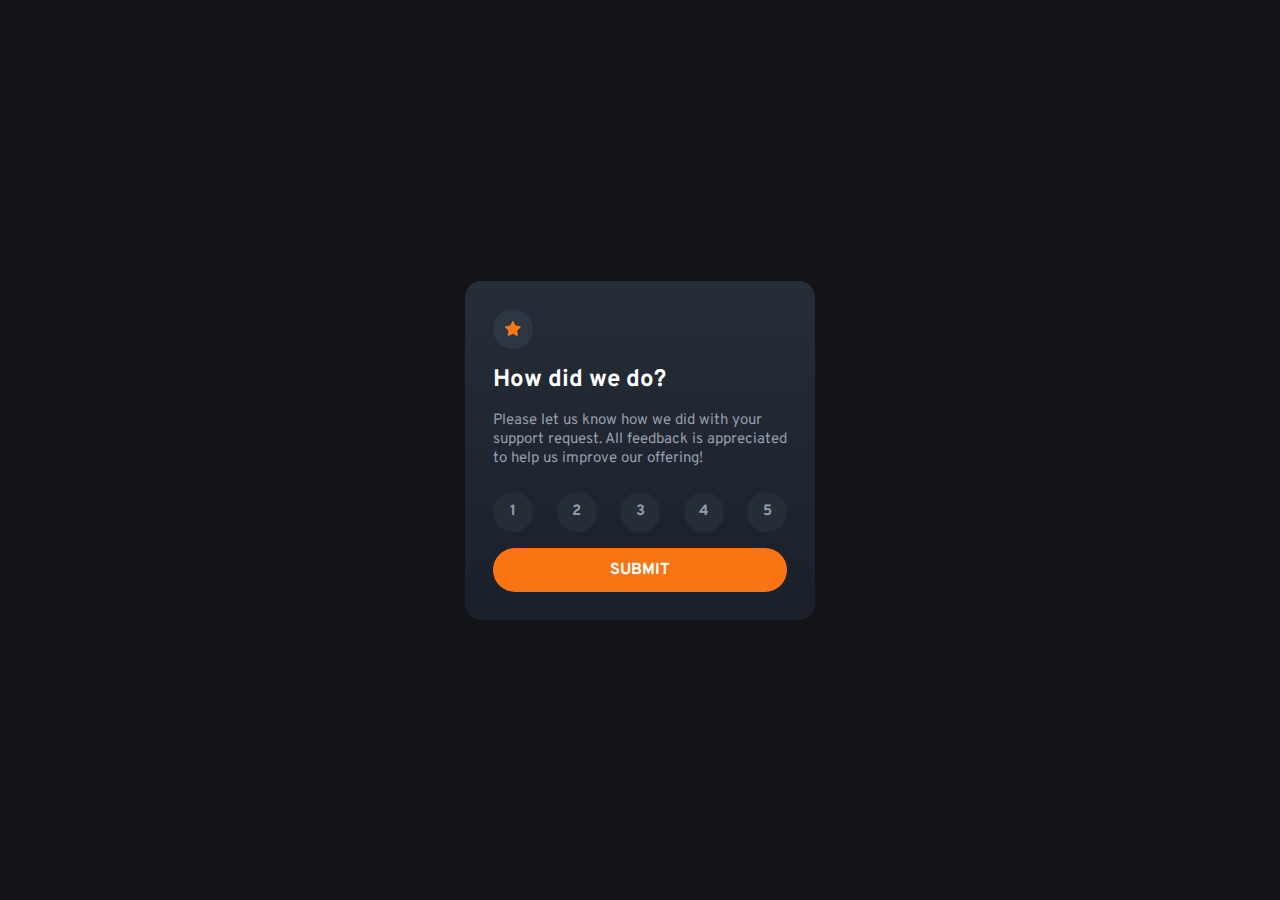
<file: index.html>
<!DOCTYPE html>
<html lang="en">
  <head>
    <meta charset="UTF-8" />
    <meta http-equiv="X-UA-Compatible" content="IE=edge" />
    <meta name="viewport" content="width=device-width, initial-scale=1.0" />
    <title>Interactive Rating Component Solution</title>
    <link rel="stylesheet" href="style.css" />
    <script src="script.js" defer></script>
  </head>
  <body>
    <main class="main">
      <section id="main-container" class="main__container">
        <!-- @@@@@@@@@@@@@@@@@@@@ main icon @@@@@@@@@@@@@@@@@@@@ -->

        <div class="main__icon">
          <img src="./images/icon-star.svg" alt="" aria-hidden="true" />
        </div>

        <!-- @@@@@@@@@@@@@@@@@@@@ /main icon @@@@@@@@@@@@@@@@@@@@ -->

        <!-- @@@@@@@@@@@@@@@@@@@@ main information @@@@@@@@@@@@@@@@@@@@ -->

        <div class="main__information">
          <h1>How did we do?</h1>
          <p>
            Please let us know how we did with your support request. All
            feedback is appreciated to help us improve our offering!
          </p>
        </div>

        <!-- @@@@@@@@@@@@@@@@@@@@ /main information @@@@@@@@@@@@@@@@@@@@ -->

        <!-- @@@@@@@@@@@@@@@@@@@@ main ratings @@@@@@@@@@@@@@@@@@@@ -->

        <div class="main__ratings">
          <button id="ratings-btn" class="ratings__btn">1</button>
          <button id="ratings-btn" class="ratings__btn">2</button>
          <button id="ratings-btn" class="ratings__btn">3</button>
          <button id="ratings-btn" class="ratings__btn">4</button>
          <button id="ratings-btn" class="ratings__btn">5</button>
        </div>

        <!-- @@@@@@@@@@@@@@@@@@@@ /main ratings @@@@@@@@@@@@@@@@@@@@ -->

        <!-- @@@@@@@@@@@@@@@@@@@@ main submit @@@@@@@@@@@@@@@@@@@@ -->

        <div class="main__submit">
          <button id="submit-btn" class="submit__btn">SUBMIT</button>
        </div>

        <!-- @@@@@@@@@@@@@@@@@@@@ /main submit @@@@@@@@@@@@@@@@@@@@ -->
      </section>
    </main>
  </body>
</html>
</file>
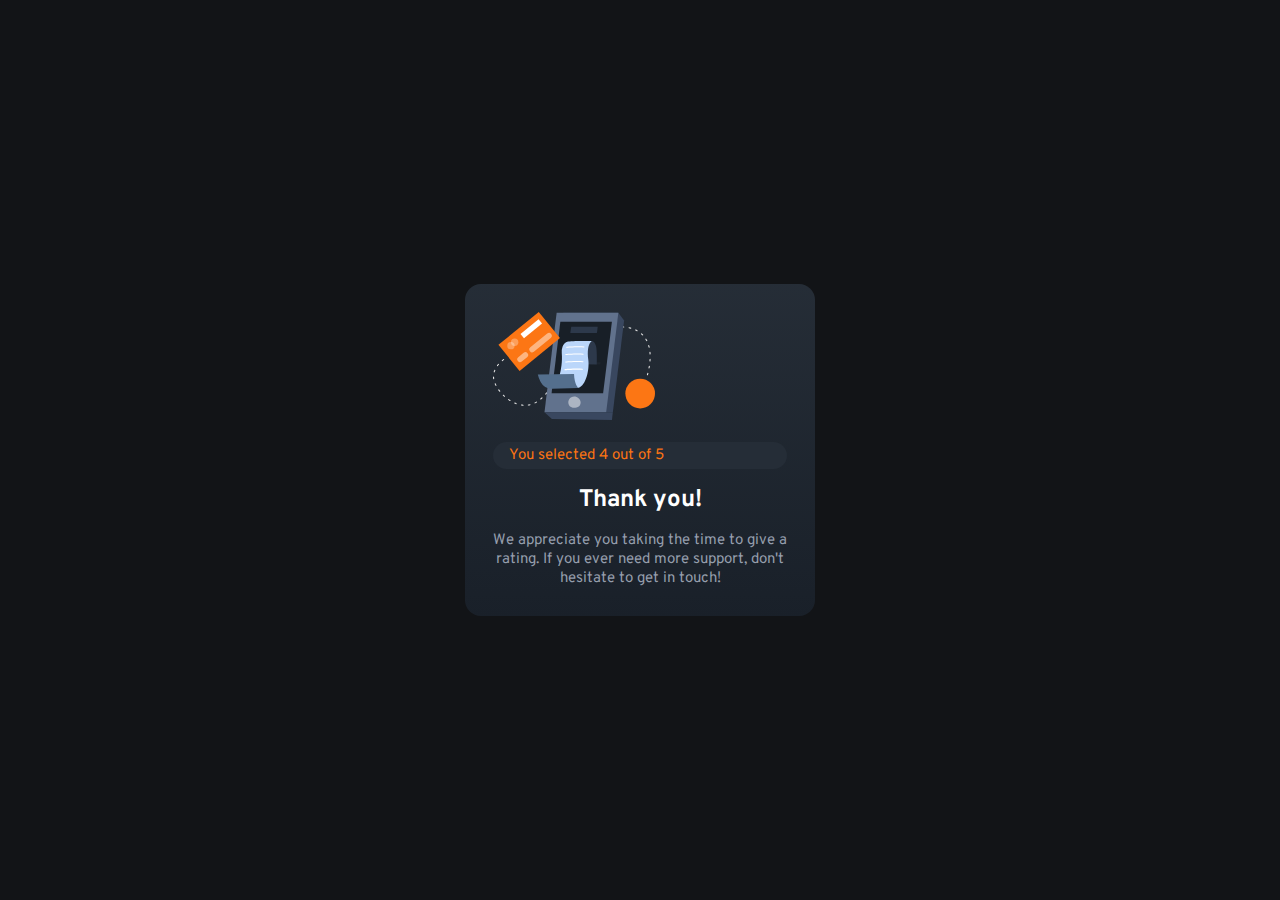
<file: index2.html>
<!DOCTYPE html>
<html lang="en">
  <head>
    <meta charset="UTF-8" />
    <meta http-equiv="X-UA-Compatible" content="IE=edge" />
    <meta name="viewport" content="width=device-width, initial-scale=1.0" />
    <title>Interactive Rating Component Solution</title>
    <link rel="stylesheet" href="style.css" />
    <script src="script.js" defer></script>
  </head>
  <body>
    <main class="main">
      <section id="main-container" class="main__container">
        <!-- @@@@@@@@@@@@@@@@@@@@ thankyou icon @@@@@@@@@@@@@@@@@@@@ -->

        <div class="thankyou__icon">
          <img
            src="./images/illustration-thank-you.svg"
            alt=""
            aria-hidden="true"
          />
        </div>

        <!-- @@@@@@@@@@@@@@@@@@@@ /thankyou icon @@@@@@@@@@@@@@@@@@@@ -->

        <!-- @@@@@@@@@@@@@@@@@@@@ main outcome @@@@@@@@@@@@@@@@@@@@ -->

        <div class="main__outcome">
          <p>You selected 4 out of 5</p>
        </div>

        <!-- @@@@@@@@@@@@@@@@@@@@ /main outcome @@@@@@@@@@@@@@@@@@@@ -->

        <!-- @@@@@@@@@@@@@@@@@@@@ main thanks @@@@@@@@@@@@@@@@@@@@ -->

        <div class="main__thanks">
          <h1>Thank you!</h1>
          <p>
            We appreciate you taking the time to give a rating. If you ever need
            more support, don't hesitate to get in touch!
          </p>
        </div>

        <!-- @@@@@@@@@@@@@@@@@@@@ /main thanks @@@@@@@@@@@@@@@@@@@@ -->
      </section>
    </main>
  </body>
</html>
</file>
<file: style.css>
@import url("https://fonts.googleapis.com/css2?family=Overpass:wght@400;700&display=swap");

/* -------------------- Global -------------------- */
:root {
  /* Text Colors */
  --text-White: hsl(0, 0%, 100%);
  --text-light-Grey: hsl(217, 12%, 63%);
  --text-medium-Grey: hsl(216, 12%, 54%);
  --text-Orange: hsl(25, 97%, 53%);
  /* Background Colors */
  --bg-icon-Blue: hsl(213, 20%, 22%);
  --bg-dark-Blue: hsl(213, 19%, 18%);
  --bg-verydark-Blue: hsl(216, 12%, 8%);
  --bg-Orange: hsl(25, 97%, 53%);
}

* {
  box-sizing: border-box;
  margin: 0;
  padding: 0;
  font-family: "Overpass", sans-serif;
}

ul {
  list-style-type: none;
}

li {
  display: flex;
  justify-content: center;
  align-items: center;
}

button {
  border: none;
  background: none;

  display: flex;
  justify-content: center;
  align-items: center;
}

/* -------------------- /Global -------------------- */

/* -------------------- Main Container -------------------- */

.main {
  background-color: var(--bg-verydark-Blue);
  min-height: 100vh;
  padding: 0 1.5rem;

  display: flex;
  justify-content: center;
  align-items: center;
}

.main__container {
  /* background-color: hsl(213, 19%, 18%); */
  background: linear-gradient(180deg, hsl(213, 19%, 18%), hsl(214, 24%, 13%));

  max-width: 21.875rem;
  padding: 1.75rem;
  border-radius: 1rem;
}

/* -------------------- /Main Container -------------------- */

/* -------------------- Main Icon -------------------- */

.main__icon {
  background-color: var(--bg-icon-Blue);
  height: 2.5rem;
  width: 2.5rem;
  border-radius: 50%;

  display: flex;
  justify-content: center;
  align-items: center;
}

.main__icon img {
  width: 1rem;
}

/* -------------------- /Main Icon -------------------- */

/* -------------------- Main Information -------------------- */

.main__information {
  margin-top: 1rem;
}

.main__information h1 {
  color: var(--text-White);
  font-size: 1.5rem;
  font-weight: 700;
}

.main__information p {
  margin-top: 1rem;
  color: var(--text-light-Grey);
  font-size: 0.9375rem;
  font-weight: 400;
}

/* -------------------- /Main Information -------------------- */

/* -------------------- Main Ratings -------------------- */

.main__ratings {
  margin-top: 1.5rem;
  display: flex;
  justify-content: space-between;
  align-items: center;
}

.ratings__btn {
  background-color: var(--bg-dark-Blue);
  color: var(--text-light-Grey);

  font-size: 0.9375rem;
  font-weight: 700;

  height: 2.5rem;
  width: 2.5rem;
  border-radius: 50%;
  transition: all 1.5s ease;
}

.ratings__btn:hover {
  background-color: var(--text-medium-Grey);
  color: var(--text-White);
  transition: all 1.5s ease;
}

#ratings-btn.active {
  background-color: var(--bg-Orange);
  color: var(--text-White);

  height: 2.5rem;
  width: 2.5rem;
  border-radius: 50%;
  transition: all 0.3s ease;
}

/* -------------------- /Main Ratings -------------------- */

/* -------------------- Main Submit -------------------- */
.main__submit {
  display: flex;
  justify-content: center;
  align-items: center;
}

.main__submit button {
  color: var(--text-White);
  font-size: 1rem;
  font-weight: 700;
  transition: all 0.3s ease;
}

.submit__btn {
  background-color: var(--bg-Orange);
  width: 100%;

  padding: 0.75rem;
  margin-top: 1rem;
  border-radius: 1.5rem;
  transition: all 0.3s ease;
}

.submit__btn:hover {
  background-color: var(--text-White);
  transition: all 0.3s ease;
}

.main__submit:hover button {
  color: var(--text-Orange);
  transition: all 0.3s ease;
}

/* -------------------- /Main Submit -------------------- */

/* ---------------------------------------- THANK YOU SECTION----------------------------------------*/

.main__container.active {
  display: flex;
  flex-direction: column;
  justify-content: center;
  align-items: center;
}

.main__outcome {
  background-color: var(--bg-dark-Blue);
  border-radius: 2rem;
  padding: 0.25rem 1rem;
  margin-top: 1rem;
}

.main__outcome p {
  color: var(--text-Orange);

  font-size: 0.9375rem;
  font-weight: 400;
}

.main__thanks {
  margin-top: 1rem;

  text-align: center;
}

.main__thanks h1 {
  color: var(--text-White);
  font-size: 1.5rem;
  font-weight: 700;
}
.main__thanks p {
  margin-top: 1rem;
  color: var(--text-light-Grey);
  font-size: 0.9375rem;
  font-weight: 400;
}
</file>
